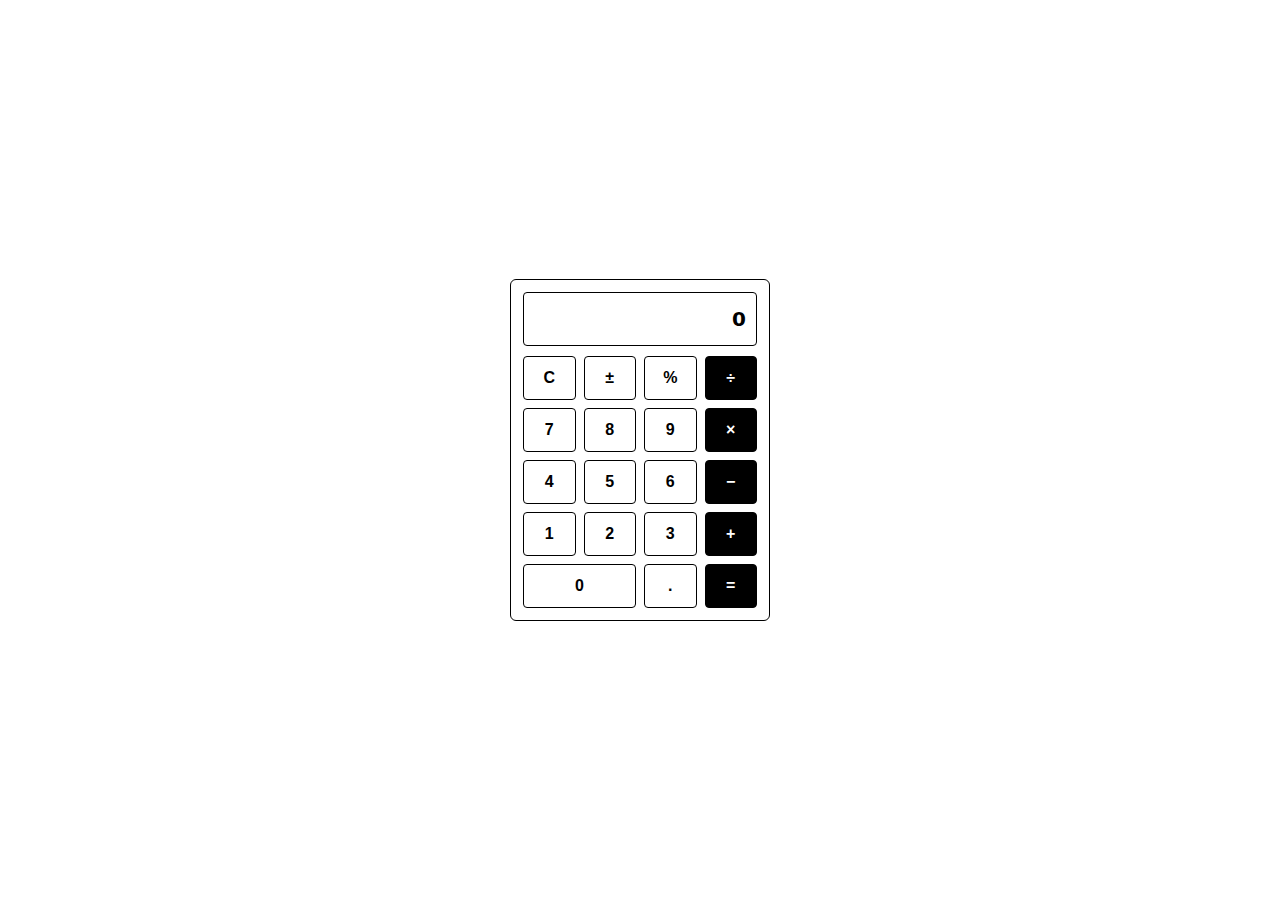
<file: Projects JavaScript/Calculator/index.html>
<!DOCTYPE html>
<html lang="en">
  <head>
    <meta charset="utf-8" />
    <meta name="viewport" content="width=device-width,initial-scale=1" />
    <title>Minimal B/W Calculator</title>
    <link rel="stylesheet" href="style.css" />
  </head>
  <body>
    <main
      class="calc"
      role="application"
      aria-label="Minimal black and white calculator"
    >
      <div class="display" id="display">0</div>
      <div class="keys">
        <button>C</button>
        <button>±</button>
        <button>%</button>
        <button class="operator">÷</button>

        <button>7</button>
        <button>8</button>
        <button>9</button>
        <button class="operator">×</button>

        <button>4</button>
        <button>5</button>
        <button>6</button>
        <button class="operator">−</button>

        <button>1</button>
        <button>2</button>
        <button>3</button>
        <button class="operator">+</button>

        <button class="zero">0</button>
        <button>.</button>
        <button class="equal">=</button>
      </div>
    </main>
  </body>
  <script src="app.js"></script>
</html>
</file>
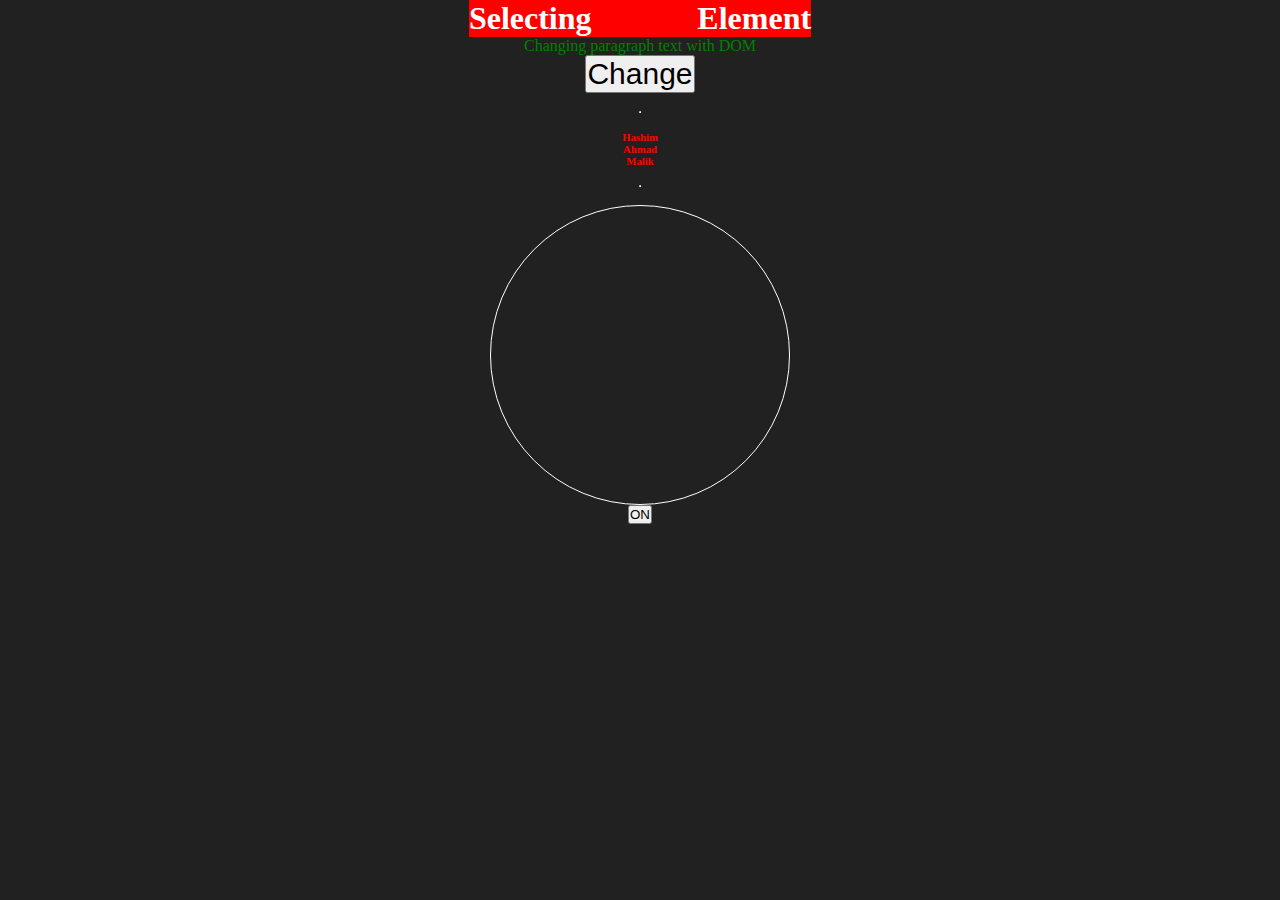
<file: Projects JavaScript/DOM Sheryians Coding School/index.html>
<!DOCTYPE html>
<html lang="en">
  <head>
    <meta charset="UTF-8" />
    <meta name="viewport" content="width=device-width, initial-scale=1.0" />
    <title>DOM</title>
    <style>
      * {
        margin: 0;
        padding: 0;
        box-sizing: border-box;
      }

      body {
        display: flex;
        justify-content: center;
        align-items: center;
        height: 100h;
        flex-direction: column;
      }
      .bulb {
        height: 300px;
        width: 300px;
        border: 1px solid #fff;
        border-radius: 50%;
      }
    </style>
  </head>
  <body style="background-color: #212121; color: #fff">
    <h1>Selecting <span style="visibility: hidden">HTML</span>Element</h1>
    <p class="para">Paragraph</p>
    <button id="btn">Button</button>
    <br />
    <hr />
    <br />
    <h6>Hashim</h6>
    <h6>Ahmad</h6>
    <h6>Malik</h6>
    <br />
    <hr />
    <br />
    <div class="bulb"></div>
    <button class="onoff">ON</button>
  </body>
  <script src="dom.js"></script>
  <!-- Project -->
  <script>
    const bulbButton = document.querySelector(".onoff");
    const bulb = document.querySelector(".bulb");
    let light;

    bulbButton.addEventListener("click", function () {
      if (!light) {
        light = true;
        bulbButton.textContent = "OFF";
        bulb.style.backgroundColor = "#fff";
        bulb.style.boxShadow = "0 0 100px";
      } else {
        light = false;
        bulb.style.backgroundColor = "transparent";
        bulbButton.textContent = "ON";
        bulb.style.boxShadow = "none";
      }
    });
  </script>
</html>
</file>
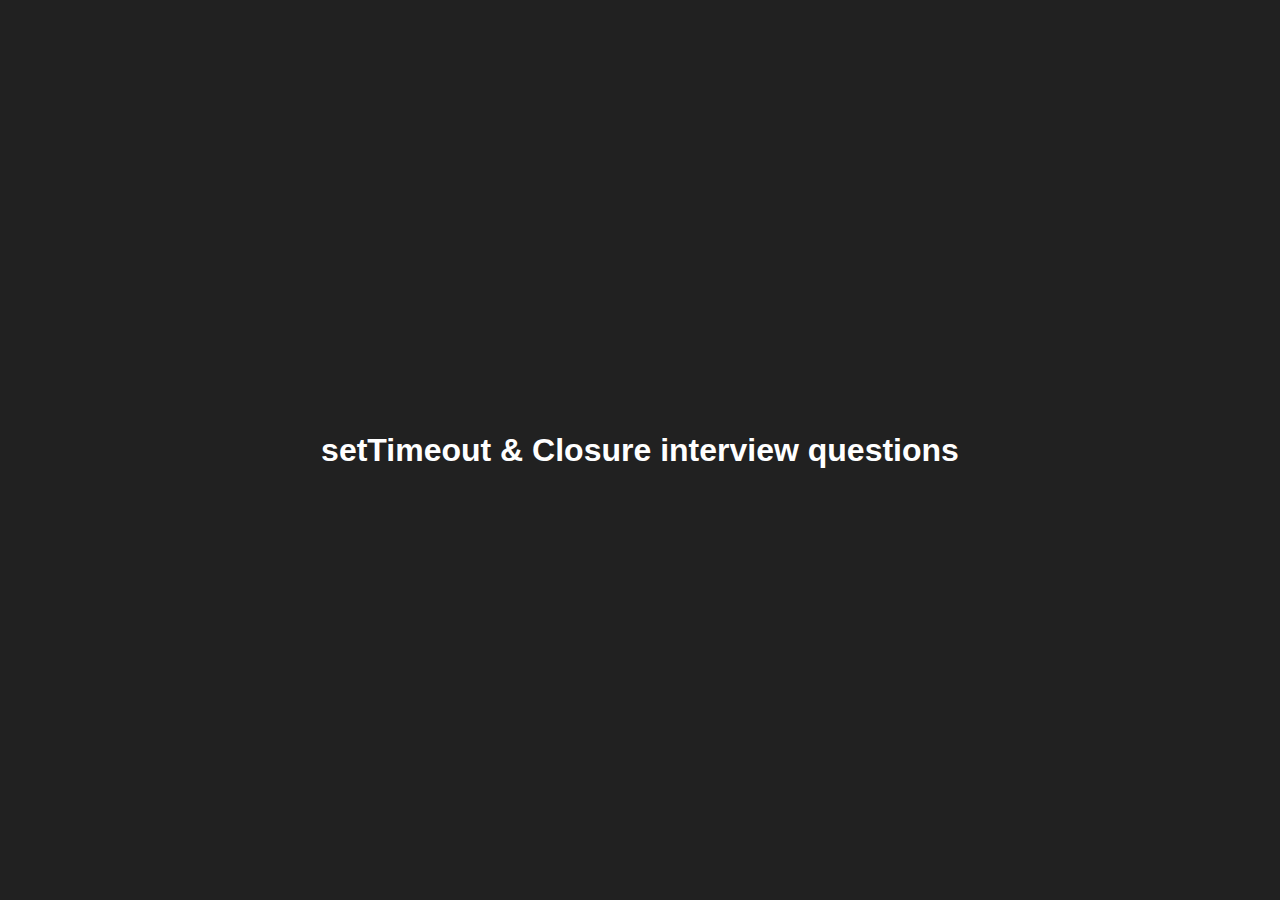
<file: Projects JavaScript/Namaste JavaScript/index.html>
<!DOCTYPE html>
<html lang="en">
  <head>
    <meta charset="UTF-8" />
    <meta name="viewport" content="width=device-width, initial-scale=1.0" />
    <title>Document</title>
    <style>
      * {
        margin: 0;
        padding: 0;
        font-family: Poppins, sans-serif;
      }
      body {
        height: 100vh;
        background-color: #212121;
        color: #fff;
        display: flex;
        justify-content: center;
        align-items: center;
      }
    </style>
  </head>
  <body style="background-color: #212121; color: #fff">
    <h1>setTimeout & Closure interview questions</h1>
  </body>
  <script src="10_setTimeout&ClosureInterviewQuestions.js"></script>
</html>
</file>
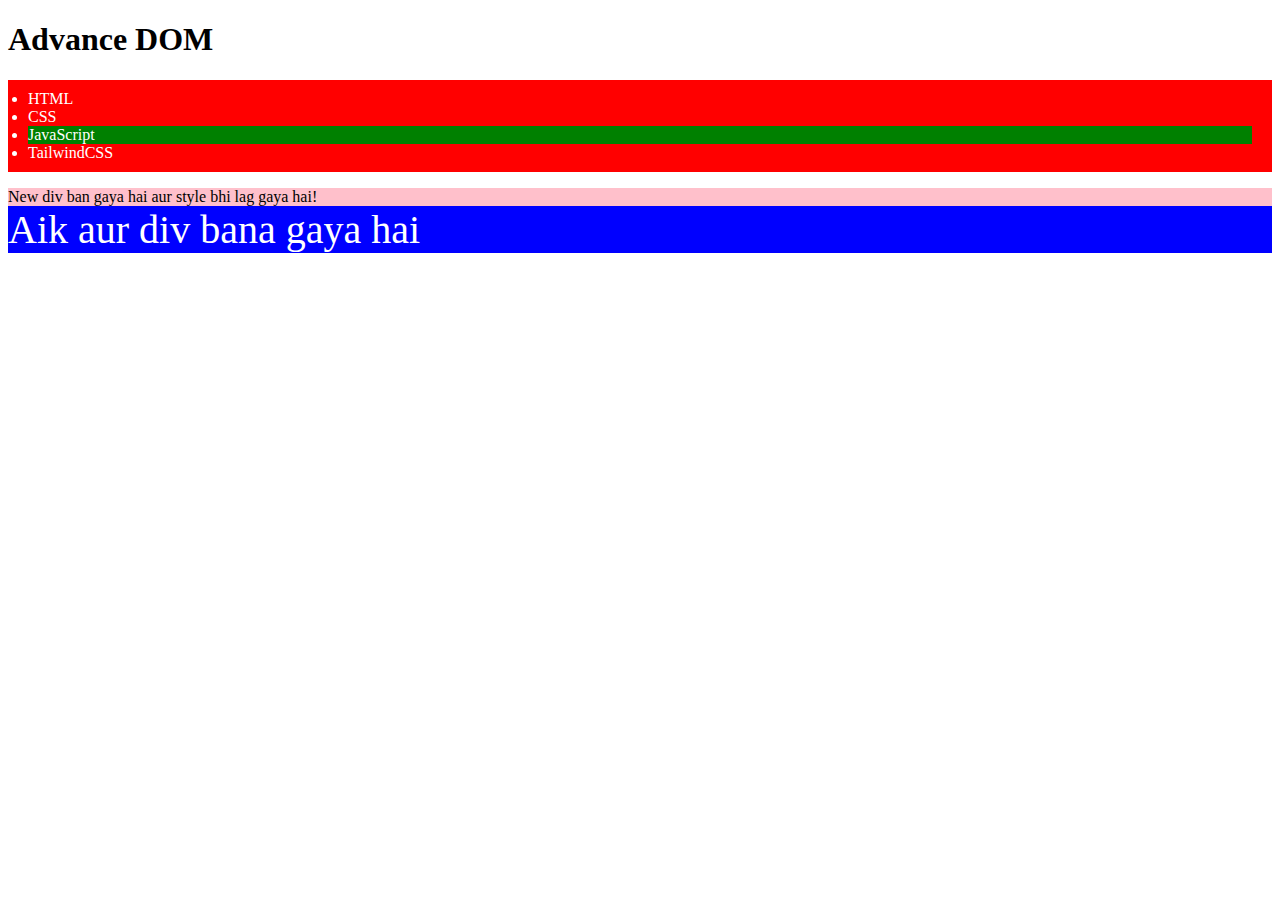
<file: Projects JavaScript/DOM/Advance DOM/index.html>
<!DOCTYPE html>
<html lang="en">
  <head>
    <meta charset="UTF-8" />
    <meta name="viewport" content="width=device-width, initial-scale=1.0" />
    <title>Document</title>
    <link rel="stylesheet" href="style.css" />
  </head>
  <body>
    <h1>Advance DOM</h1>
    <ul>
      <li class="frontend">HTML</li>
      <li class="frontend">CSS</li>
      <li class="frontend" id="language">JavaScript</li>
      <li class="frontend">TailwindCSS</li>
    </ul>
    <script src="app.js"></script>
  </body>
</html>
</file>
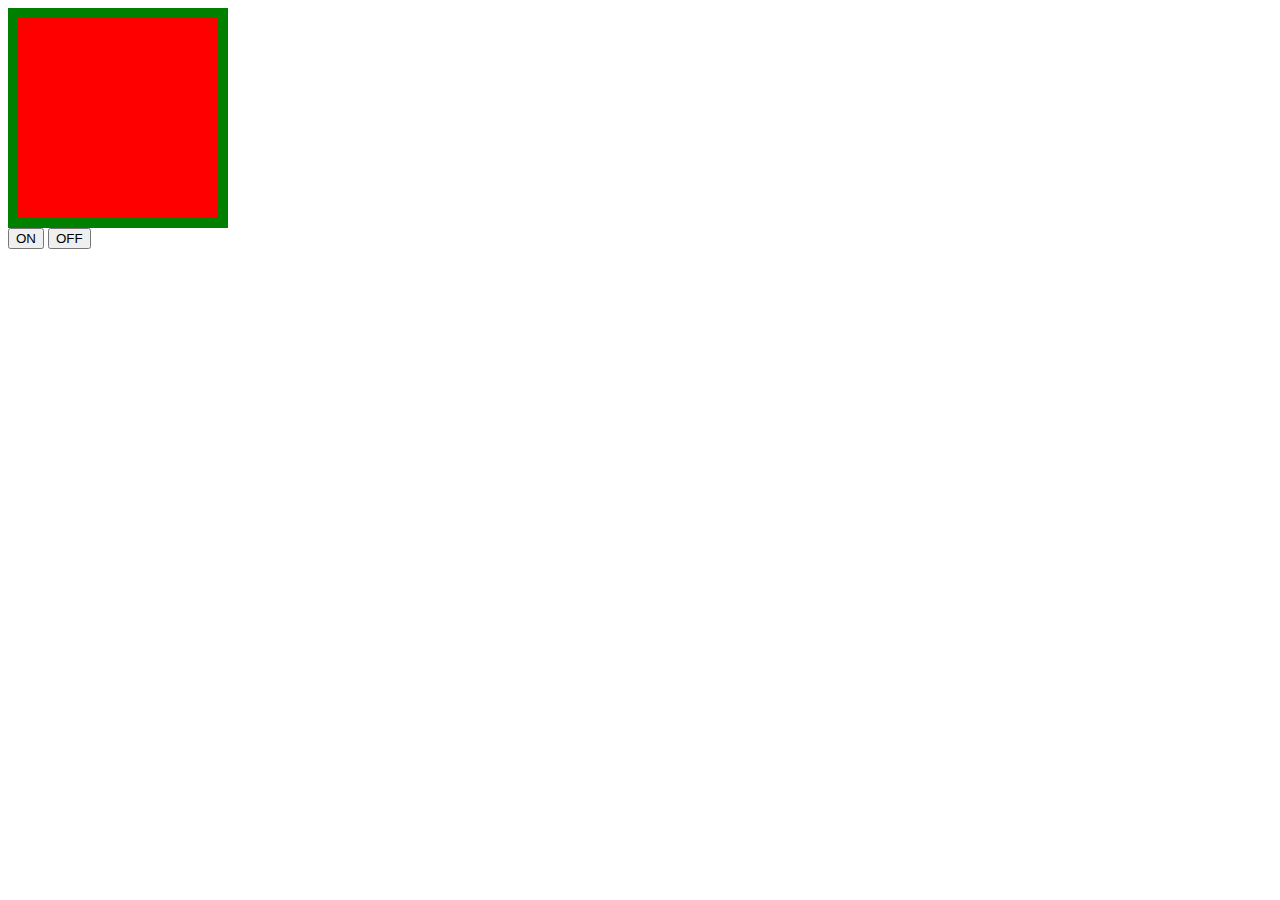
<file: Projects JavaScript/DOM/Mini-project/index.html>
<!DOCTYPE html>
<html lang="en">
  <head>
    <meta charset="UTF-8" />
    <meta name="viewport" content="width=device-width, initial-scale=1.0" />
    <title>Document</title>
    <style>
      .box {
        height: 200px;
        width: 200px;
        background-color: red;
        border: 10px solid green;
      }
    </style>
  </head>
  <body>
    <div class="box"></div>
    <button>ON</button>
    <button class="off">OFF</button>
    <script>
      // Accessing elements
      const box = document.querySelector(".box");
      const onButton = document.querySelector("button");
      const offButton = document.querySelector(".off");
      onButton.addEventListener("click", function () {
        box.style.backgroundColor = "blue";
        box.style.borderRadius = "30px";
      });
      offButton.addEventListener("click", function () {
        box.style.backgroundColor = "red";
        box.style.borderRadius = "0px";
      });
    </script>
  </body>
</html>
</file>
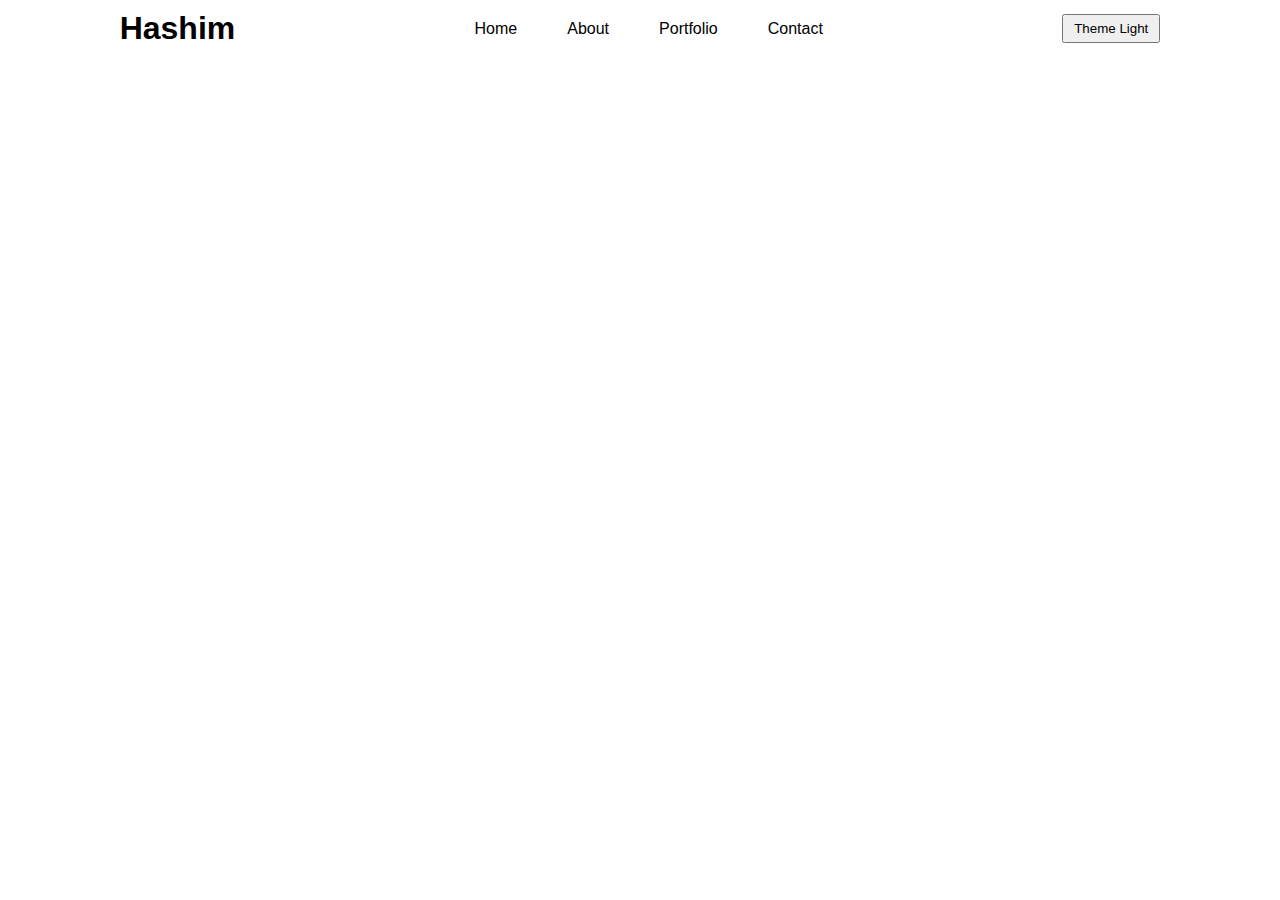
<file: Projects JavaScript/DOM/Advance DOM/Mini-Poject/index.html>
<!DOCTYPE html>
<html lang="en">
  <head>
    <meta charset="UTF-8" />
    <meta name="viewport" content="width=device-width, initial-scale=1.0" />
    <title>Document</title>
    <link rel="stylesheet" href="style.css" />
  </head>
  <body>
    <header>
      <h1>Hashim</h1>
      <nav>
        <ul>
          <li>Home</li>
          <li>About</li>
          <li>Portfolio</li>
          <li>Contact</li>
        </ul>
      </nav>
      <button>Theme Light</button>
    </header>
    <script src="app.js"></script>
  </body>
</html>
</file>
<file: Projects JavaScript/Calculator/style.css>
/* Super simple black & white calculator UI - no JS */
:root {
    --bg: #fff;
    --panel: #fff;
    --fg: #000;
    --muted: #666;
}

* {
    box-sizing: border-box;
}

body {
    margin: 0;
    min-height: 100vh;
    display: flex;
    align-items: center;
    justify-content: center;
    font-family: system-ui, Arial, sans-serif;
    background: var(--bg);
    color: var(--fg);
}

.calc {
    width: 260px;
    background: #fff;
    border: 1px solid #000;
    border-radius: 6px;
    padding: 12px;
}

.display {
    height: 54px;
    background: #fff;
    border: 1px solid #000;
    border-radius: 4px;
    display: flex;
    align-items: center;
    justify-content: flex-end;
    padding: 8px 10px;
    font-size: 20px;
    font-weight: 600;
    margin-bottom: 10px;
}

.keys {
    display: grid;
    grid-template-columns: repeat(4, 1fr);
    gap: 8px;
}

button {
    padding: 12px;
    font-size: 16px;
    border-radius: 4px;
    border: 1px solid #000;
    background: #fff;
    color: var(--fg);
    cursor: pointer;
    font-weight: 600;
}

button:active {
    transform: translateY(1px);
}

.operator {
    background: #000;
    color: #fff;
}

.equal {
    grid-column: span;
    background: #000;
    color: #fff;
}

.zero {
    grid-column: span 2;
}

@media (max-width: 360px) {
    .calc {
        width: 92vw;
    }
}
</file>
<file: Projects JavaScript/DOM/Advance DOM/style.css>
ul {
    background-color: red;
    color: #fff;
    padding: 10px 20px;
}

.new {
    color: green;
    font-weight: 900;
}

#language {
    background-color: green;
}

.box2 {
    background-color: blue;
    color: white;
}

.newBox {
    font-size: 40px;
}
</file>
<file: Projects JavaScript/DOM/Advance DOM/Mini-Poject/style.css>
* {
    margin: 0;
    padding: 0;
    font-family: Poppins, sans-serif;
    box-sizing: border-box;
}

html,
body {
    height: 100%;
    width: 100%;
}

.dark {
    background-color: #000;
    color: #fff;
}

header {
    display: flex;
    justify-content: space-around;
    align-items: center;
    padding: 10px 0;
}

ul {
    display: flex;
    list-style: none;
    gap: 50px;
}

header button {
    padding: 5px 10px;
}

.dark {
    background-color: #000;
    color: #fff;
}
</file>
